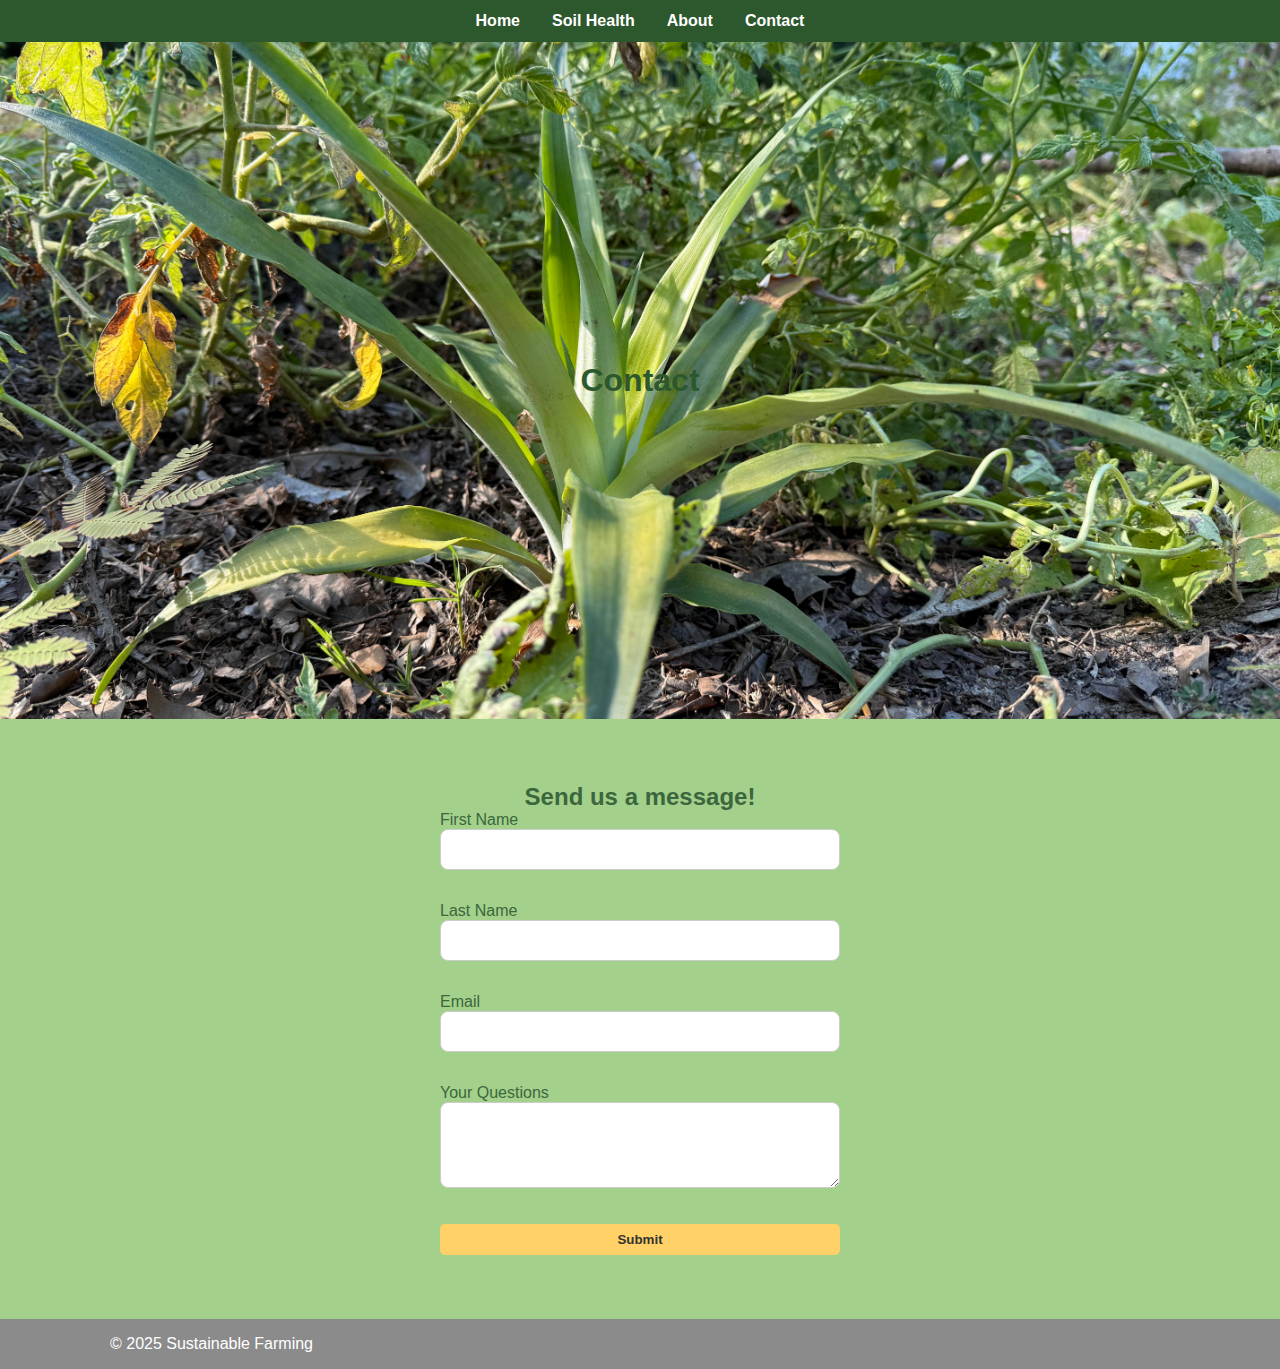
<file: contact.html>
<!DOCTYPE html>
<html lang="en">
<head>
    <meta charset="UTF-8">
    <meta name="viewport" content="width=device-width, initial-scale=1.0">
    <title>Contact - Sustainable Farming</title>
    <link rel="stylesheet" href="style.css">
</head>
<body class="contact-page-theme">
    <!-- Navigation -->
    <header>
        <nav>
            <ul class="nav">
                <li><a href="index.html">Home</a></li>
                <li><a href="soil.html">Soil Health</a></li>
                <li><a href="about.html">About</a></li>
                <li><a href="contact.html">Contact</a></li>
            </ul>
        </nav>
    </header>

    <!-- Hero Section -->
    <section class="hero-contact">
        <h1 style="color: #2d572c;">Contact</h1>
        
    </section>

    <!-- Main Content Section: Feedback Form -->
    <main>
        <section class="feedback-section">
            <h2>Send us a message!</h2>
            <form class="feedback-form">
                <div class="form-group">
                    <label for="first-name">First Name</label>
                    <input type="text" id="first-name" name="firstName" required>
                </div>
                <div class="form-group">
                    <label for="last-name">Last Name</label>
                    <input type="text" id="last-name" name="lastName" required>
                </div>
                <div class="form-group">
                    <label for="email">Email</label>
                    <input type="email" id="email" name="email" required>
                </div>
                <div class="form-group">
                    <label for="question">Your Questions</label>
                    <textarea id="question" name="question" rows="4" required></textarea>
                </div>
                <button type="submit">Submit</button>
            </form>
        </section>
    </main>

    <!-- Footer -->
    <footer>
        <div class="footer-content">
            <p>&copy; 2025 Sustainable Farming</p>
        </div>
    </footer>
</body>
</html>
</file>
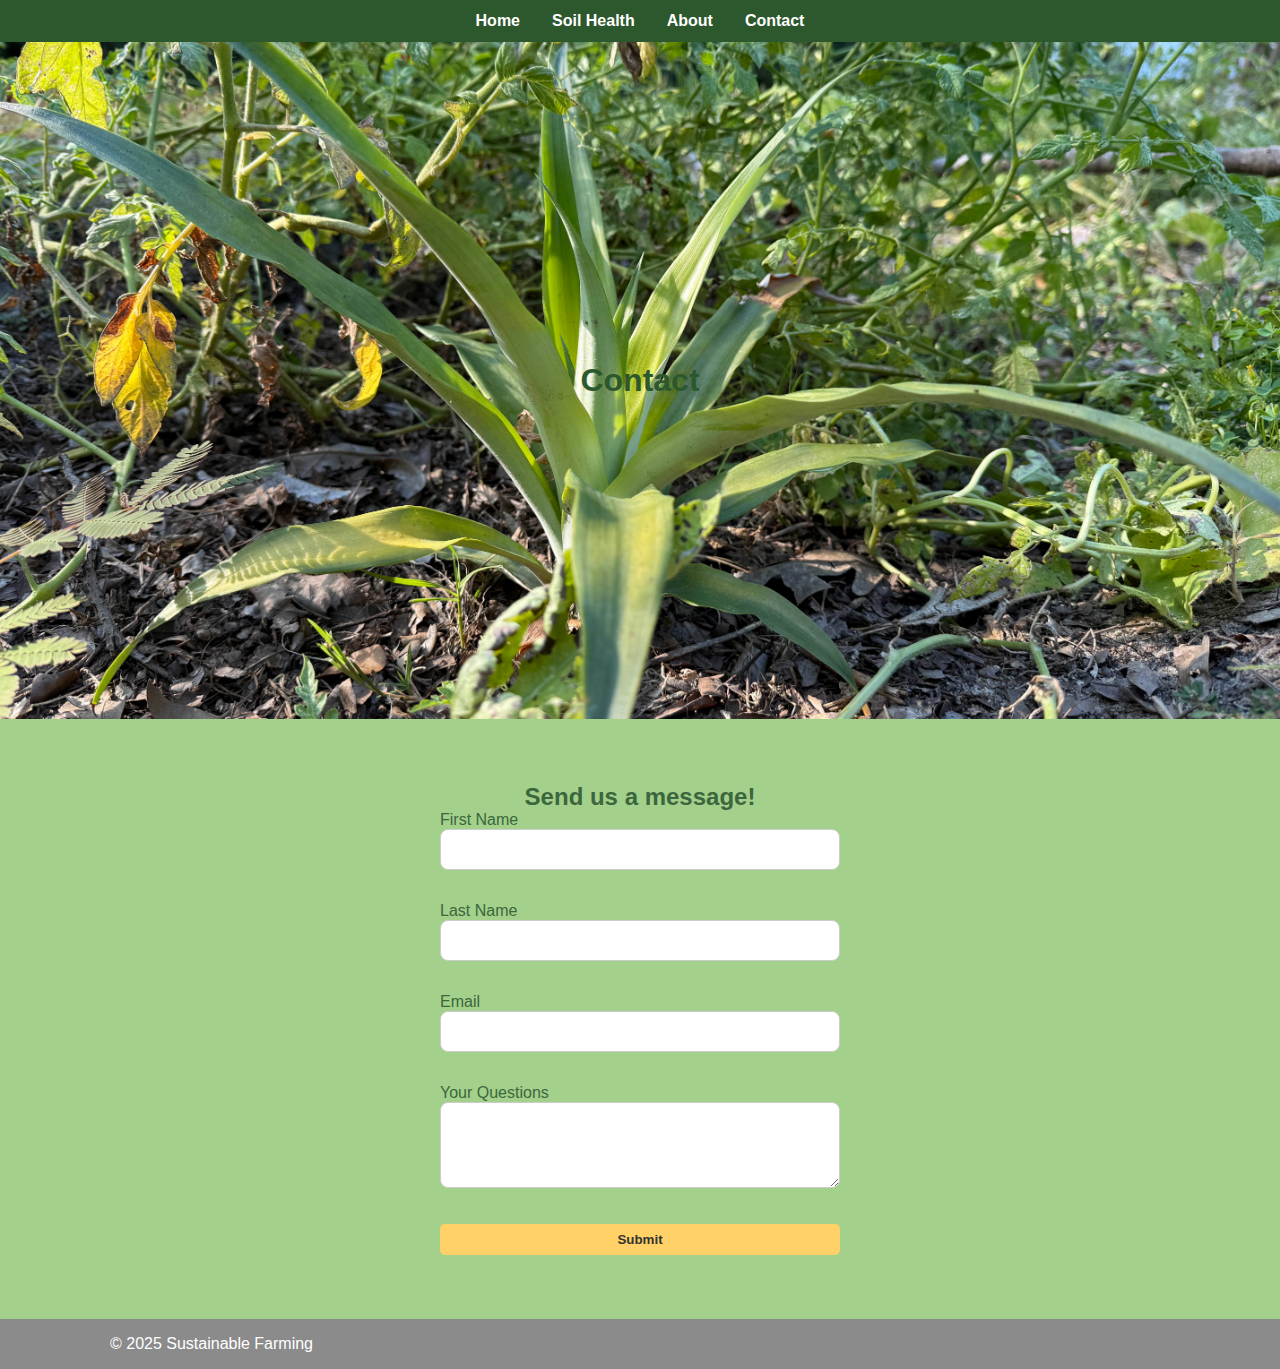
<file: Contact.html>
<!DOCTYPE html>
<html lang="en">
<head>
    <meta charset="UTF-8">
    <meta name="viewport" content="width=device-width, initial-scale=1.0">
    <title>Contact - Sustainable Farming</title>
    <link rel="stylesheet" href="style.css">
</head>
<body class="contact-page-theme">
    <!-- Navigation -->
    <header>
        <nav>
            <ul class="nav">
                <li><a href="index.html">Home</a></li>
                <li><a href="soil.html">Soil Health</a></li>
                <li><a href="About.html">About</a></li>
                <li><a href="Contact.html">Contact</a></li>
            </ul>
        </nav>
    </header>

    <!-- Hero Section -->
    <section class="hero-contact">
        <h1 style="color: #2d572c;">Contact</h1>
        <!-- You can add a short subheading here if you'd like -->
    </section>

    <!-- Main Content Section: Feedback Form -->
    <main>
        <section class="feedback-section">
            <h2>Send us a message!</h2>
            <form class="feedback-form">
                <div class="form-group">
                    <label for="first-name">First Name</label>
                    <input type="text" id="first-name" name="firstName" required>
                </div>
                <div class="form-group">
                    <label for="last-name">Last Name</label>
                    <input type="text" id="last-name" name="lastName" required>
                </div>
                <div class="form-group">
                    <label for="email">Email</label>
                    <input type="email" id="email" name="email" required>
                </div>
                <div class="form-group">
                    <label for="question">Your Questions</label>
                    <textarea id="question" name="question" rows="4" required></textarea>
                </div>
                <button type="submit">Submit</button>
            </form>
        </section>
    </main>

    <!-- Footer -->
    <footer>
        <div class="footer-content">
            <p>&copy; 2025 Sustainable Farming</p>
        </div>
    </footer>
</body>
</html>
</file>
<file: style.css>
/* Resets default margins and paddings, uses box-sizing for consistent element sizing, and sets Arial as the default font */
* {
  margin: 0;
  padding: 0;
  box-sizing: border-box;
  font-family: Arial, sans-serif;
}

/* Applies a brown background and dark gray text color to the entire webpage */
body {
  background-color: #9b5b33;
  color: #333;
}

/* HEADER AND NAVIGATION */
/* Styles the header with a green background and padding for proper spacing */
header {
  background-color: #2d572c;
  padding: 0.75rem 2rem;
}

/* Creates a centered navigation bar using flexbox with evenly spaced links */
.nav {
  display: flex;
  justify-content: center;
  list-style: none;
  gap: 2rem;
}

/* Formats navigation links with white text, bold weight, and no underlines */
.nav li a {
  color: white;
  text-decoration: none;
  font-weight: bold;
}

/* HERO SECTIONS */
/* Styles the homepage hero section with centered text, large padding, and a background image */
.hero {
  text-align: center;
  padding: 20rem 1rem;
  background: url("images/crappy-pic-of-garden.jpg") no-repeat center center/cover;
  color: white;
}

/* Sets the hero sections heading to a large font size with spacing below */
.hero h1 {
  font-size: 2.5rem;
  margin-bottom: 1rem;
}

/* Adds spacing below the hero section’s paragraph */
.hero p {
  margin-bottom: 1rem;
}


.hero-img {
  max-width: 90%;
  margin-top: 1rem;
  border-radius: 12px;
}

/* Arranges hero links in a centered flexbox layout with gaps and wrapping */
.hero-links {
  display: flex;
  gap: 2rem;
  margin-top: 2rem;
  flex-wrap: wrap;
  justify-content: center;
}

/* Styles hero links with a white background, white text, and rounded corners */
.hero-link {
  background-color: rgba(255, 255, 255, 0.2);
  padding: 1.5rem 2rem;
  border-radius: 10px;
  color: white;
  text-decoration: none;
  min-width: 250px;
}

/* Styles the about page hero section with a different background image */
.hero-about {
  text-align: center;
  padding: 20rem 1rem;
  background: url("images/IMG_6436.jpg") no-repeat center center/cover;
  color: white;
}
.hero-soil {
  text-align: center;
  padding: 20rem 1rem;
  background: url("images/IMG_6441.jpg") no-repeat center center/cover;
  color: white;
}

/* Styles the contact page hero section with a background image */
.hero-contact {
  text-align: center;
  padding: 20rem 1rem;
  background: url("images/pineaople.jpg") no-repeat center center/cover;
  color: white;
}

/* IMAGE GALLERY */
/* Creates a centered flexbox layout for the image gallery with gaps and wrapping, limited to 1100px width */
.image-gallery {
  display: flex;
  justify-content: center;
  gap: 1rem;
  flex-wrap: wrap;
  max-width: 1100px;
  margin: 0 auto;
}

/* Scales gallery images to a maximum of 300px, maintains square proportions, and applies rounded corners */
.image-gallery img {
  max-width: 300px;
  width: 100%;
  height: auto;
  aspect-ratio: 1 / 1;
  object-fit: cover;
  border-radius: 10px;
}

/* CARDS SECTION */
/* Centers text in the cards section and adds padding for spacing */
.cards {
  text-align: center;
  padding: 2rem;
}

.card-container {
  /* 1. Corrected Grid Setup */
  display: grid;
  grid-template-columns: repeat(auto-fit, minmax(220px, 1fr));
  gap: 1.5rem;
  
  /* 2. Spacing and Constraints */
  padding: 20px;
  max-width: 1200px; 
  margin: 0 auto; 
  justify-content: center;
}

/* Sets card images to fill the width, maintain a fixed height, and fit content with rounded corners */
.card img {
  width: 100%;
  height: 150px;
  object-fit: cover;
  border-radius: 8px;
  margin-bottom: 0.75rem;
}

/* Colors card headings green with spacing below */
.card h3 {
  color: #2d572c;
  margin-bottom: 0.5rem;
}

/* ABOUT PAGE LAYOUT */
/* Applies a light green background and dark green text to the about page */
.about-page-theme {
  background-color: #A3D18B;
  color: #3C663D;
}

/* Creates a two-column flexbox layout for the about section, centered with spacing */
.about-content {
  display: flex;
  align-items: center;
  gap: 2rem;
  padding: 2rem;
  max-width: 1100px;
  margin: 2rem auto;
}

/* Sizes the about page image to half the width, ensuring proper content fit and rounded corners */
.about-image {
  width: 50%;
  height: auto;
  border-radius: 12px;
  object-fit: cover;
}

/* CONTACT FORM & FOOTER */
/* Sets a light green background and dark green text for the contact page */
.contact-page-theme {
  background-color: #A3D18B;
  color: #3C663D;
}

/* Centers the contact form section using flexbox with padding and a maximum width */
.feedback-section {
  display: flex;
  flex-direction: column;
  align-items: center;
  justify-content: center;
  padding: 2rem;
  max-width: 600px;
  margin: 2rem auto;
  border-radius: 12px;
}

/* Arranges the form fields in a vertical flexbox layout with gaps and a maximum width */
.feedback-form {
  display: flex;
  flex-direction: column;
  gap: 1rem;
  width: 100%;
  max-width: 400px;
}

/* Colors the form heading green with spacing below */
.feedback-form h2 {
  color: #2d572c;
  margin-bottom: 1.5rem;
}

/* Styles form inputs and text areas with a white background, borders, padding, and rounded corners */
.feedback-form input,
.feedback-form textarea {
  background-color: #fff;
  border: 1px solid #ccc;
  border-radius: 8px;
  padding: 0.75rem;
  margin-bottom: 1rem;
  width: 100%;
}

/* Formats the form button with a yellow background, bold text, and rounded corners */
.feedback-form button {
  padding: 0.5rem 1rem;
  border: none;
  border-radius: 5px;
  background-color: #ffd166;
  color: #333;
  font-weight: bold;
}

/* Styles the footer with a gray background, white text, and large padding */
footer {
  text-align: left;
  padding: 6rem;
  margin-top: 2rem;
  background: #8b8b8b;
  color: white;
}

/* Arranges footer content in a flexbox layout, spreading items across the width */
.footer-content {
  display: flex;
  justify-content: space-between;
  align-items: center;
  max-width: 1100px;
  margin: auto;
  padding: 0 20px;
}

/* Reduces footer padding on the contact page for a better look */
.contact-page-theme footer {
  padding: 1rem 0;
}
</file>
